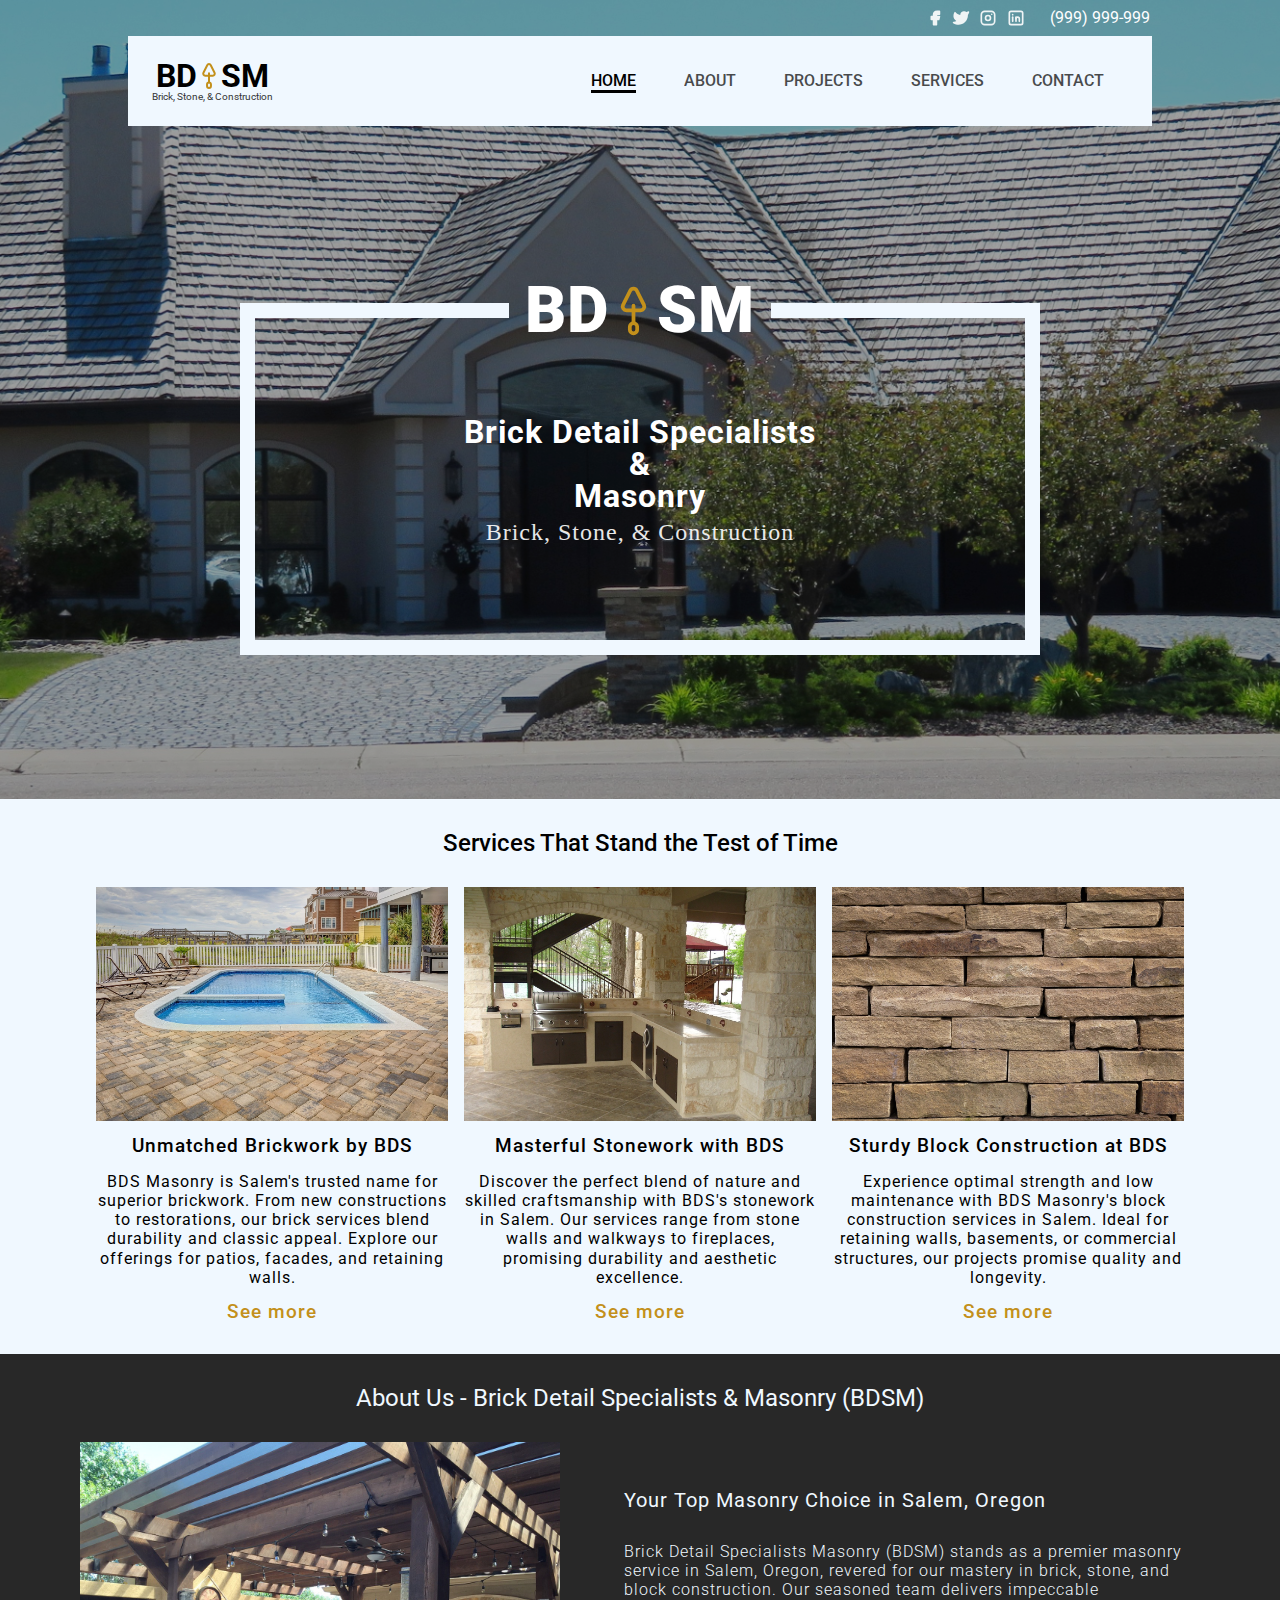
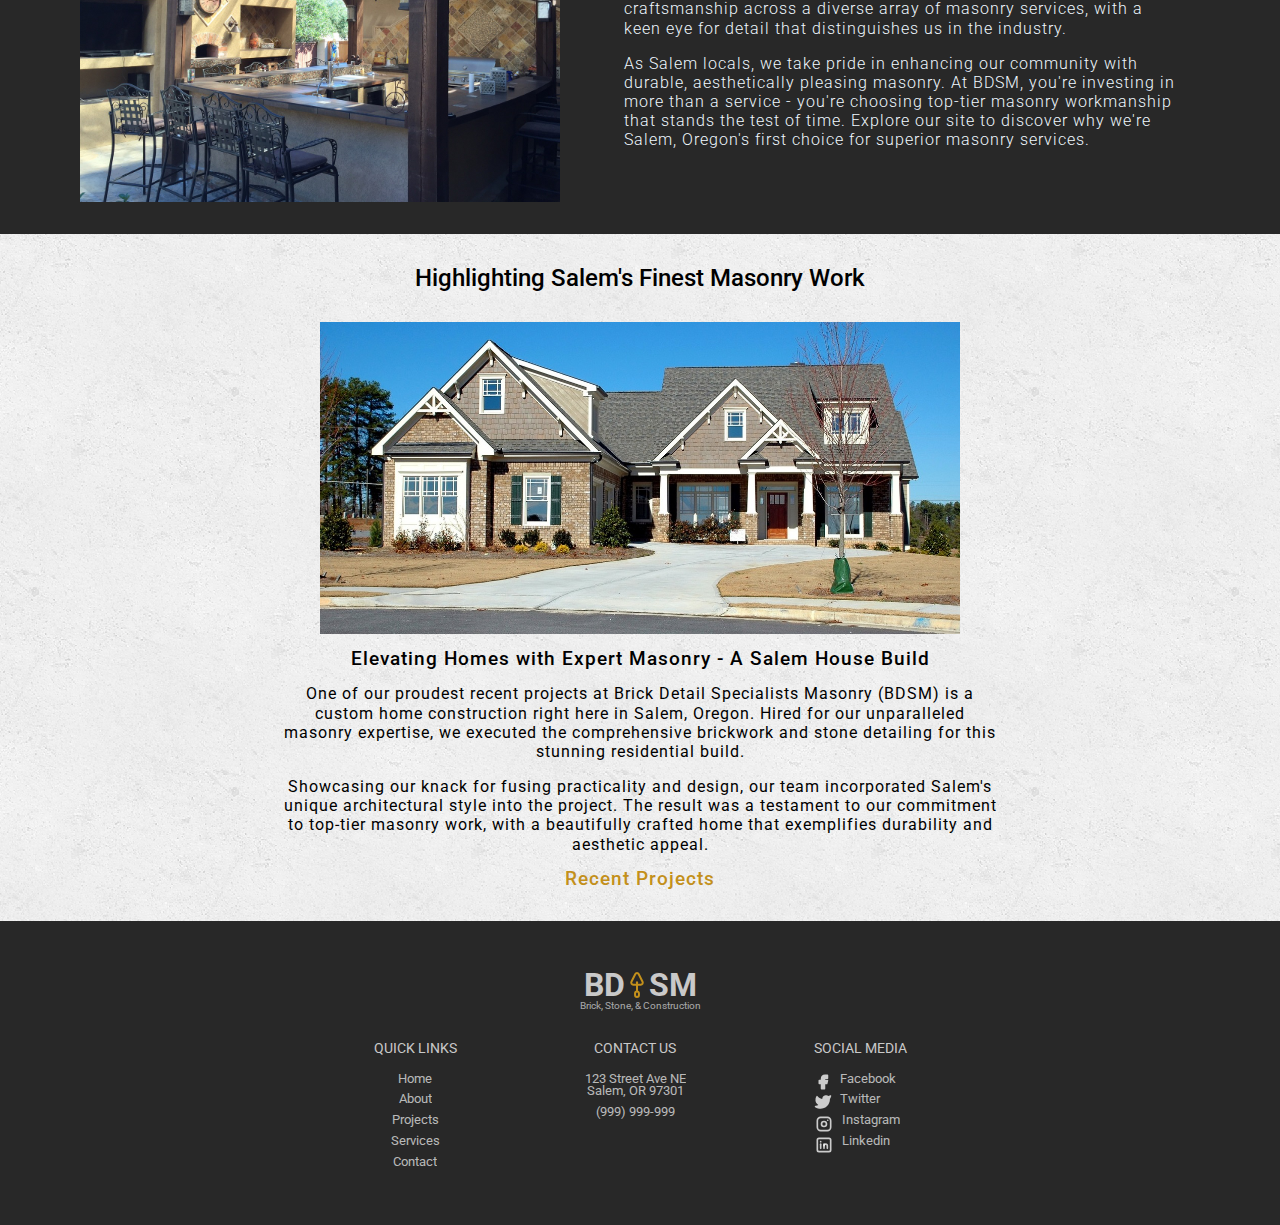
<file: index.html>
<!DOCTYPE html>
<html lang="en">
<head>
  <meta charset="UTF-8">
  <meta name="viewport" content="width=device-width, initial-scale=1.0">
  <meta name="author" content="Benito Flores">
  <meta name="format-detection" content="telephone=no">
  <link rel="preconnect" href="https://fonts.googleapis.com">
  <link rel="preconnect" href="https://fonts.gstatic.com" crossorigin>
  <link href="https://fonts.googleapis.com/css2?family=Roboto:wght@300;400;500;900&display=swap" rel="stylesheet">
  <link rel="stylesheet" href="./style.css">
  <title>BDSMasonary LLC - Masonry Business Salem, OR</title>
</head>
<body>
  <div class="splash-container">
    <div class="splash-content-container flex">
      <div class="splash-header-social-media-link-container">
        <a class="header-social-links" href="#" target="_blank">
          <svg xmlns="http://www.w3.org/2000/svg" class="icon icon-tabler icon-tabler-brand-facebook-filled" width="18" height="18" viewBox="0 0 24 24" stroke-width="2" stroke="currentColor" fill="none" stroke-linecap="round" stroke-linejoin="round">
            <path stroke="none" d="M0 0h24v24H0z" fill="none"/>
            <path d="M18 2a1 1 0 0 1 .993 .883l.007 .117v4a1 1 0 0 1 -.883 .993l-.117 .007h-3v1h3a1 1 0 0 1 .991 1.131l-.02 .112l-1 4a1 1 0 0 1 -.858 .75l-.113 .007h-2v6a1 1 0 0 1 -.883 .993l-.117 .007h-4a1 1 0 0 1 -.993 -.883l-.007 -.117v-6h-2a1 1 0 0 1 -.993 -.883l-.007 -.117v-4a1 1 0 0 1 .883 -.993l.117 -.007h2v-1a6 6 0 0 1 5.775 -5.996l.225 -.004h3z" stroke-width="0" fill="currentColor" />
          </svg>
        </a>
        <a class="header-social-links" href="#" target="_blank">
          <svg xmlns="http://www.w3.org/2000/svg" class="icon icon-tabler icon-tabler-brand-twitter-filled" width="18" height="18" viewBox="0 0 24 24" stroke-width="2" stroke="currentColor" fill="none" stroke-linecap="round" stroke-linejoin="round">
            <path stroke="none" d="M0 0h24v24H0z" fill="none"/>
            <path d="M14.058 3.41c-1.807 .767 -2.995 2.453 -3.056 4.38l-.002 .182l-.243 -.023c-2.392 -.269 -4.498 -1.512 -5.944 -3.531a1 1 0 0 0 -1.685 .092l-.097 .186l-.049 .099c-.719 1.485 -1.19 3.29 -1.017 5.203l.03 .273c.283 2.263 1.5 4.215 3.779 5.679l.173 .107l-.081 .043c-1.315 .663 -2.518 .952 -3.827 .9c-1.056 -.04 -1.446 1.372 -.518 1.878c3.598 1.961 7.461 2.566 10.792 1.6c4.06 -1.18 7.152 -4.223 8.335 -8.433l.127 -.495c.238 -.993 .372 -2.006 .401 -3.024l.003 -.332l.393 -.779l.44 -.862l.214 -.434l.118 -.247c.265 -.565 .456 -1.033 .574 -1.43l.014 -.056l.008 -.018c.22 -.593 -.166 -1.358 -.941 -1.358l-.122 .007a.997 .997 0 0 0 -.231 .057l-.086 .038a7.46 7.46 0 0 1 -.88 .36l-.356 .115l-.271 .08l-.772 .214c-1.336 -1.118 -3.144 -1.254 -5.012 -.554l-.211 .084z" stroke-width="0" fill="currentColor" />
          </svg>
        </a>
        <a class="header-social-links" href="#" target="_blank">
          <svg xmlns="http://www.w3.org/2000/svg" class="icon icon-tabler icon-tabler-brand-instagram" width="20" height="20" viewBox="0 0 24 24" stroke-width="2" stroke="currentColor" fill="none" stroke-linecap="round" stroke-linejoin="round">
            <path stroke="none" d="M0 0h24v24H0z" fill="none"/>
            <path d="M4 4m0 4a4 4 0 0 1 4 -4h8a4 4 0 0 1 4 4v8a4 4 0 0 1 -4 4h-8a4 4 0 0 1 -4 -4z" />
            <path d="M12 12m-3 0a3 3 0 1 0 6 0a3 3 0 1 0 -6 0" />
            <path d="M16.5 7.5l0 .01" />
          </svg>
        </a>
        <a class="header-social-links" href="#" target="_blank">
          <svg xmlns="http://www.w3.org/2000/svg" class="icon icon-tabler icon-tabler-brand-linkedin" width="20" height="20" viewBox="0 0 24 24" stroke-width="2" stroke="currentColor" fill="none" stroke-linecap="round" stroke-linejoin="round">
            <path stroke="none" d="M0 0h24v24H0z" fill="none"/>
            <path d="M4 4m0 2a2 2 0 0 1 2 -2h12a2 2 0 0 1 2 2v12a2 2 0 0 1 -2 2h-12a2 2 0 0 1 -2 -2z" />
            <path d="M8 11l0 5" />
            <path d="M8 8l0 .01" />
            <path d="M12 16l0 -5" />
            <path d="M16 16v-3a2 2 0 0 0 -4 0" />
          </svg>
        </a>
        <p class="phone-link">&lpar;999&rpar; 999-999</p>
      </div>
      <header class="splash-header-section-two flex">
        <div class="splash-header-title-container">
          <h1 class="splash-header-section-two-title flex">BD<svg xmlns="http://www.w3.org/2000/svg" class="icon icon-tabler icon-tabler-trowel" width="24" height="24" viewBox="0 0 24 24" stroke-width="2" stroke="currentColor" fill="none" stroke-linecap="round" stroke-linejoin="round">
              <path stroke="none" d="M0 0h24v24H0z" fill="none"/>
              <path d="M14.42 9.058l-5.362 5.363a1.978 1.978 0 0 1 -3.275 -.773l-2.682 -8.044a1.978 1.978 0 0 1 2.502 -2.502l8.045 2.682a1.978 1.978 0 0 1 .773 3.274z" />
              <path d="M10 10l6.5 6.5" />
              <path d="M19.347 16.575l1.08 1.079a1.96 1.96 0 0 1 -2.773 2.772l-1.08 -1.079a1.96 1.96 0 0 1 2.773 -2.772z" />
            </svg>SM
          </h1>
          <p class="small-font">Brick, Stone, & Construction</p>
        </div>
        <nav>
          <ul class="nav-link-container flex">
            <li><a class="nav-links current">HOME</a></li>
            <li><a class="nav-links" href="#">ABOUT</a></li>
            <li><a class="nav-links" href="#">PROJECTS</a></li>
            <li><a class="nav-links" href="#">SERVICES</a></li>
            <li><a class="nav-links" href="#">CONTACT</a></li>
          </ul>
        </nav>
      </header>
      <div class="mobile-contact-banner flex">
        <a class="mobile-banner-button" href="tel:"><p>CALL US</p></a>
        <a class="mobile-banner-button" href="mailto:"><p>CONTACT</p></a>
      </div>
      <fieldset class="splash-body-container letter-spacing">
        <legend class="banner-legend">BD<svg xmlns="http://www.w3.org/2000/svg" class="icon icon-tabler icon-tabler-trowel" width="45" height="50" viewBox="0 0 24 24" stroke-width="2" stroke="currentColor" fill="none" stroke-linecap="round" stroke-linejoin="round">
          <path stroke="none" d="M0 0h24v24H0z" fill="none"/>
          <path d="M14.42 9.058l-5.362 5.363a1.978 1.978 0 0 1 -3.275 -.773l-2.682 -8.044a1.978 1.978 0 0 1 2.502 -2.502l8.045 2.682a1.978 1.978 0 0 1 .773 3.274z" />
          <path d="M10 10l6.5 6.5" />
          <path d="M19.347 16.575l1.08 1.079a1.96 1.96 0 0 1 -2.773 2.772l-1.08 -1.079a1.96 1.96 0 0 1 2.773 -2.772z" />
        </svg>SM
        </legend>
        <h1 class="splash-body-title">Brick Detail Specialists<br>&<br> Masonry</h1>
        <h2 class="splash-body-sub-title">Brick, Stone, & Construction</h2>
      </fieldset>
    </div>
  </div>
  <main class="main-container" role="main">
    <section class="section-one">
      <h2 class="section-one-title">Services That Stand the Test of Time</h2>
      <div class="articles-container">
        <article class="article-container">
          <div class="article-image-container">
            <img class="article-image" src="./img/brickwork.jpg" alt="#">
          </div>
          <h3 class="article-title">Unmatched Brickwork by BDS</h3>
          <p class="article-info letter-spacing">
            BDS Masonry is Salem's trusted name for superior brickwork. From new
            constructions to restorations, our brick services blend durability and classic appeal.
            Explore our offerings for patios, facades, and retaining walls.
          </p>
          <a class="article-link" href="#"><h3>See more</h3></a>
        </article>
        <article class="article-container">
          <div class="article-image-container">
            <img class="article-image" src="./img/stonework.jpg" alt="#">
          </div>
          <h3 class="article-title">Masterful Stonework with BDS</h3>
          <p class="article-info letter-spacing">
            Discover the perfect blend of nature and skilled craftsmanship with
            BDS's stonework in Salem. Our services range from stone walls and walkways to fireplaces,
            promising durability and aesthetic excellence.
          </p>
          <a class="article-link" href="#"><h3>See more</h3></a>
        </article>
        <article class="article-container">
          <div class="article-image-container">
            <img class="article-image" src="./img/block-construction.jpg" alt="#">
          </div>
          <h3 class="article-title">Sturdy Block Construction at BDS</h3>
          <p class="article-info letter-spacing">
            Experience optimal strength and low maintenance with BDS Masonry's block construction
            services in Salem. Ideal for retaining walls, basements, or commercial structures, our
            projects promise quality and longevity.
          </p>
          <a class="article-link" href="#"><h3>See more</h3></a>
        </article>
      </div>
    </section>
    <section class="section-two">
      <h2 class="section-two-title">About Us - Brick Detail Specialists & Masonry (BDSM)</h2>
      <article class="about-us-container">
        <div class="about-us-image-container">
          <img class="about-us-image" src="./img/about-us-image.jpg" alt="">
        </div>
        <div class="about-us-content-container">
          <h3 class="about-us-title">Your Top Masonry Choice in Salem, Oregon</h3>
          <p class="about-us-info letter-spacing">
            Brick Detail Specialists Masonry (BDSM) stands as a premier masonry service in Salem, Oregon,
            revered for our mastery in brick, stone, and block construction. Our seasoned team delivers
            impeccable craftsmanship across a diverse array of masonry services, with a keen eye for detail
            that distinguishes us in the industry.
          </p>
          <p class="about-us-info letter-spacing">
            As Salem locals, we take pride in enhancing our community with durable, aesthetically pleasing
            masonry. At BDSM, you're investing in more than a service - you're choosing top-tier masonry workmanship
            that stands the test of time. Explore our site to discover why we're Salem, Oregon's first choice for
            superior masonry services.
          </p>
        </div>
      </article>
    </section> <section class="section-three">
      <h2 class="section-three-title">Highlighting Salem's Finest Masonry Work</h2>
      <div class="section-three-content">
        <article class="section-three-article-container">
          <div class="project-image-container">
            <img class="project-image" src="./img/recent-project-image.jpg" alt="#">
          </div>
          <h3 class="article-title">Elevating Homes with Expert Masonry - A Salem House Build</h3>
          <p class="article-info project-info letter-spacing">
            One of our proudest recent projects at Brick Detail Specialists Masonry (BDSM) is a custom home
            construction right here in Salem, Oregon. Hired for our unparalleled masonry expertise, we executed
            the comprehensive brickwork and stone detailing for this stunning residential build.
          </p>
          <p class="article-info project-info letter-spacing">
            Showcasing our knack for fusing practicality and design, our team incorporated Salem's unique architectural
            style into the project. The result was a testament to our commitment to top-tier masonry work, with
            a beautifully crafted home that exemplifies durability and aesthetic appeal.
          </p>
          <a class="article-link" href="#"><h3>Recent Projects</h3></a>
        </article>
      </div>
    </section>

    <div class="extra-footer">
      <h1 class="splash-header-section-two-title flex">BD<svg xmlns="http://www.w3.org/2000/svg" class="icon icon-tabler icon-tabler-trowel" width="24" height="24" viewBox="0 0 24 24" stroke-width="2" stroke="currentColor" fill="none" stroke-linecap="round" stroke-linejoin="round">
        <path stroke="none" d="M0 0h24v24H0z" fill="none"/>
        <path d="M14.42 9.058l-5.362 5.363a1.978 1.978 0 0 1 -3.275 -.773l-2.682 -8.044a1.978 1.978 0 0 1 2.502 -2.502l8.045 2.682a1.978 1.978 0 0 1 .773 3.274z" />
        <path d="M10 10l6.5 6.5" />
        <path d="M19.347 16.575l1.08 1.079a1.96 1.96 0 0 1 -2.773 2.772l-1.08 -1.079a1.96 1.96 0 0 1 2.773 -2.772z" />
      </svg>SM
      </h1>
      <p class="small-font">Brick, Stone, & Construction</p>
    </div>

    <footer class="footer flex">
      <div class="footer-content-container">
        <p class="footer-title uppercase">quick links</p>
        <a class="footer-links">Home</a>
        <a class="footer-links">About</a>
        <a class="footer-links">Projects</a>
        <a class="footer-links">Services</a>
        <a class="footer-links">Contact</a>
      </div>
      <div class="footer-content-container">
        <p class="footer-title uppercase">contact us</p>
        <p class="footer-txt">123 Street Ave NE<br>Salem, OR 97301</p>
        <p class="footer-txt">&lpar;999&rpar; 999-999</p>
      </div>
      <div class="footer-content-container">
        <p class="footer-title uppercase">social media</p>
        <a class="footer-social-links flex" href="#" target="_blank">
          <svg xmlns="http://www.w3.org/2000/svg" class="icon icon-tabler icon-tabler-brand-facebook-filled" width="18" height="18" viewBox="0 0 24 24" stroke-width="2" stroke="currentColor" fill="none" stroke-linecap="round" stroke-linejoin="round">
            <path stroke="none" d="M0 0h24v24H0z" fill="none"/>
            <path d="M18 2a1 1 0 0 1 .993 .883l.007 .117v4a1 1 0 0 1 -.883 .993l-.117 .007h-3v1h3a1 1 0 0 1 .991 1.131l-.02 .112l-1 4a1 1 0 0 1 -.858 .75l-.113 .007h-2v6a1 1 0 0 1 -.883 .993l-.117 .007h-4a1 1 0 0 1 -.993 -.883l-.007 -.117v-6h-2a1 1 0 0 1 -.993 -.883l-.007 -.117v-4a1 1 0 0 1 .883 -.993l.117 -.007h2v-1a6 6 0 0 1 5.775 -5.996l.225 -.004h3z" stroke-width="0" fill="currentColor" />
          </svg>
          <p class="footer-txt">Facebook</p>
        </a>
        <a class="footer-social-links flex" href="#" target="_blank">
          <svg xmlns="http://www.w3.org/2000/svg" class="icon icon-tabler icon-tabler-brand-twitter-filled" width="18" height="18" viewBox="0 0 24 24" stroke-width="2" stroke="currentColor" fill="none" stroke-linecap="round" stroke-linejoin="round">
            <path stroke="none" d="M0 0h24v24H0z" fill="none"/>
            <path d="M14.058 3.41c-1.807 .767 -2.995 2.453 -3.056 4.38l-.002 .182l-.243 -.023c-2.392 -.269 -4.498 -1.512 -5.944 -3.531a1 1 0 0 0 -1.685 .092l-.097 .186l-.049 .099c-.719 1.485 -1.19 3.29 -1.017 5.203l.03 .273c.283 2.263 1.5 4.215 3.779 5.679l.173 .107l-.081 .043c-1.315 .663 -2.518 .952 -3.827 .9c-1.056 -.04 -1.446 1.372 -.518 1.878c3.598 1.961 7.461 2.566 10.792 1.6c4.06 -1.18 7.152 -4.223 8.335 -8.433l.127 -.495c.238 -.993 .372 -2.006 .401 -3.024l.003 -.332l.393 -.779l.44 -.862l.214 -.434l.118 -.247c.265 -.565 .456 -1.033 .574 -1.43l.014 -.056l.008 -.018c.22 -.593 -.166 -1.358 -.941 -1.358l-.122 .007a.997 .997 0 0 0 -.231 .057l-.086 .038a7.46 7.46 0 0 1 -.88 .36l-.356 .115l-.271 .08l-.772 .214c-1.336 -1.118 -3.144 -1.254 -5.012 -.554l-.211 .084z" stroke-width="0" fill="currentColor" />
          </svg>
          <p class="footer-txt">Twitter</p>
        </a>
        <a class="footer-social-links flex" href="#" target="_blank">
          <svg xmlns="http://www.w3.org/2000/svg" class="icon icon-tabler icon-tabler-brand-instagram" width="20" height="20" viewBox="0 0 24 24" stroke-width="2" stroke="currentColor" fill="none" stroke-linecap="round" stroke-linejoin="round">
            <path stroke="none" d="M0 0h24v24H0z" fill="none"/>
            <path d="M4 4m0 4a4 4 0 0 1 4 -4h8a4 4 0 0 1 4 4v8a4 4 0 0 1 -4 4h-8a4 4 0 0 1 -4 -4z" />
            <path d="M12 12m-3 0a3 3 0 1 0 6 0a3 3 0 1 0 -6 0" />
            <path d="M16.5 7.5l0 .01" />
          </svg>
          <p class="footer-txt">Instagram</p>
        </a>
        <a class="footer-social-links flex" href="#" target="_blank">
          <svg xmlns="http://www.w3.org/2000/svg" class="icon icon-tabler icon-tabler-brand-linkedin" width="20" height="20" viewBox="0 0 24 24" stroke-width="2" stroke="currentColor" fill="none" stroke-linecap="round" stroke-linejoin="round">
            <path stroke="none" d="M0 0h24v24H0z" fill="none"/>
            <path d="M4 4m0 2a2 2 0 0 1 2 -2h12a2 2 0 0 1 2 2v12a2 2 0 0 1 -2 2h-12a2 2 0 0 1 -2 -2z" />
            <path d="M8 11l0 5" />
            <path d="M8 8l0 .01" />
            <path d="M12 16l0 -5" />
            <path d="M16 16v-3a2 2 0 0 0 -4 0" />
          </svg>
          <p class="footer-txt">Linkedin</p>
        </a>
      </div>
    </footer>
  </main>
</body>
</html>
</file>
<file: style.css>
/* 
============ global ============
*/

* {
  margin: 0;
  padding: 0;
  box-sizing: border-box;
  /* border: 1px solid red; */
}

li {
  list-style: none;
}

a {
  text-decoration: none;
}

.flex {
  display: flex;
}

.grid {
  display: grid;
}

.block {
  display: block
}

.mobile-contact-banner {
  background-color: aliceblue;
  width: 100%;
  justify-content: space-evenly;
  padding-block: 1rem;
}

.banner-legend {
  display: flex;
  flex-direction: row;
  justify-content: center;
  align-items: center;
  gap: .1rem;
  padding: 1rem;
  font-size: 4rem;
  font-weight: 900;
  line-height: 0;
}

.mobile-banner-button {
  color: black;
  border: 2px solid #c3901b;
  border-radius: 3px;
  padding: .75rem 2rem;
  font-size: 1.1rem;
  font-weight: 500;
  transition: .5s;
}

.mobile-banner-button:hover,
.mobile-banner-button:focus {
  color: white;
  background-color: #c3901b;
}

.icon-tabler-trowel {
  color: #c3901b;
  transform: rotate(45deg);
  display: block;
}

/* 
============ typography ============
*/

body {
  font-family: 'Roboto', sans-serif;
  font-size: 1rem;
  line-height: 1;
}

h3 {
  font-weight: 500;
  letter-spacing: 1px;
}

.small-font {
  font-size: .6rem;
  opacity: .8;
}

.capitalize {
  text-transform: capitalize;
}

.uppercase {
  text-transform: uppercase;
}

.letter-spacing {
  letter-spacing: 1px;
}

.underline {
  text-decoration: underline;
}

.splash-content-container {
  color: white;
}

.nav-links {
  color: white;
  opacity: .7;
  transition: .15s;
  border-top: 3px solid transparent;
}

.nav-links:hover,
.nav-links:focus {
  opacity: 1;
}

.current {
  pointer-events: none;
  opacity: 1;
  border-bottom: 3px solid white;
}

.splash-body-sub-title {
  font-weight: 400;
  font-family: serif;
  opacity: .9;
  margin-bottom: 1rem;
}

/* 
============ splash container ============
*/

.splash-container {
  background-image: url(./img/home-background.jpg);
  background-size: cover;
  background-position: center;
  background-color: #a0a0a0;
  background-blend-mode: multiply;
}

.splash-content-container {
  flex-direction: column;
  align-items: center;
}

.splash-header-social-media-link-container {
  display: none;
  width: 80%;
  max-width: 70em;
  justify-content: end;
  gap: .5em;
  margin-block:.5em;
  align-items: center;
}

.phone-link {
  margin-left: 1em;
  margin-right: 2px;
}

.header-social-links {
  display: flex;
  color: white;
  opacity: .9;
}

.header-social-links:hover,
.header-social-links:focus {
  opacity: 1;
}

.splash-header-section-two {
  background-color: black;
  flex-direction: column;
  width: 100%;
  text-align: center;
  padding-block: 2.5rem;
}

.splash-header-section-two-title {
  justify-content: center;
  align-items: center;
}

.nav-link-container {
  flex-direction: column;
  justify-content: space-around;
  gap: 1rem;
  margin-inline: auto;
  max-width: 50em;
  margin-top: 2rem;
  padding-inline: 3rem;
}

.splash-body-container {
  margin-block: 9rem;
  padding: 2.5rem;
  text-align: center;
  width: 95%;
  max-width: 50rem;
  border: 10px solid aliceblue;
}

.splash-body-title {
  margin-bottom: .5rem;
}

/* 
============ section one ============
*/

.main-container {
  background-color: aliceblue;
}

.section-one {
  text-align: center;
  padding: 2rem 1rem 0rem 1rem;
  max-width: 70em;
  margin-inline: auto;
}

.section-one-title {
  font-weight: 500;
}

.article-container {
  margin-block: 2rem;
}

.article-title {
  margin-block: 1rem;
}

.article-image {
  width: 100%;
  object-fit: cover;
}

.article-info {
  line-height: 1.2;
}

.article-link {
  display: block;
  margin-top: 1rem;
  color: #c3901b
}

/* 
============ section two ============
*/

.section-two {
  background-color: rgb(40, 40, 40);
  color: aliceblue;
  text-align: center;
  padding: 2rem 1rem 1rem 1rem;
}

.section-two-title {
  font-weight: 400;
  margin-bottom: 2rem;
}

.about-us-content-container {
  margin-top: .5rem;
}

.about-us-image {
  width: 100%;
  max-width: 30em;
  min-width: 15em;
  object-fit: cover;
  margin-inline: auto;
}

.about-us-title {
  margin-block: .75rem;
  font-weight: 400;
}

.about-us-info {
  font-weight: 300;
  line-height: 1.2;
  margin-bottom: 1rem;
}

img {
  display: block;
}

/* 
============ section three ============
*/

.section-three {
  background-image: url(./img/concrete-background.webp);
  background-blend-mode: multiply;
  text-align: center;
  padding: 2rem 1rem;
}  

.section-three-title {
  font-weight: 500;
}

.project-image-container {
  margin-top: 2rem;
  max-width: 40em;
  margin-inline: auto;
}

.project-image {
  width: 100%;
  object-fit: cover;
}

.section-three-content {
  max-width: 70em;
  margin-inline: auto;
}

.project-info {
  max-width: 45em;
  margin: 1rem auto;
}

/* footer */

.footer {
  justify-content: center;
  gap: 8em;
  padding-block: 2em 3em;
  align-items: flex-start;
  background-color: rgb(40, 40, 40);
  color: #ffffffc3;
}

.footer-content-container {
  display: flex;
  flex-direction: column;
  justify-content: center;
  text-align: center;
}

.footer-title {
  font-size: .9rem;
  margin-bottom: 1rem;
}

.footer-txt,
.footer-links {
  margin-bottom: .5rem;
  opacity: .9;
  font-size: .8rem;
}

.footer-social-links {
  color: #ffffffc3;
  gap: .5em;
}

.extra-footer {
  background-color: rgb(40, 40, 40);
  color: #ffffffc3;
  padding-top: 3em;
  text-align: center;
}

/* 
============ media queries ============
*/

@media (min-width: 400px) {

  .splash-header-section-two {
    padding-block: 2.25rem;
  }

  .nav-link-container {
    flex-direction: row;
    margin-top: 1.5rem;
  }

}

@media (min-width: 600px) {

  .mobile-contact-banner {
    display: none;
  }

  .articles-container {
    display: grid;
    grid-template-columns: repeat(3, 1fr);
    gap: 1rem;
  }

}

@media (min-width: 800px) {

  .about-us-container {
    display: flex;
    max-width: 70em;
    margin-inline: auto;
    gap: 3em;
    justify-content: center;
    align-items: center;
    margin-bottom: 1rem;
  }

  .about-us-content-container {
    max-width: 50%;
    margin-inline: auto;
    margin-top: initial;
    text-align: left;
  }

  .about-us-title {
    margin-bottom: 2rem;
    font-size: 1.25rem;
  }

}

@media (min-width: 950px) {

  .splash-header-social-media-link-container {
    display: flex;
  }

  .splash-header-section-two {
    background-color: aliceblue;
    color: black;
    flex-direction: row;
    justify-content: space-between;
    align-items: center;
    width: 80%;
    max-width: 70em;
    padding-block: 1.5rem;
  }
  
  .splash-body-sub-title {
    margin-bottom: 2rem;
  }

  .splash-header-title-container {
    margin-left: 1.5em;
    opacity: 1;
  }

  .nav-link-container {
    margin-top: initial;
    gap: 3rem;
  }

  .nav-links {
    color: black;
    font-weight: 500;
  }

  .current {
    border-bottom: 3px solid black;
  }

  .splash-body-container {
    padding-block: 4rem;
    border: 15px solid aliceblue;
  }

}
</file>
